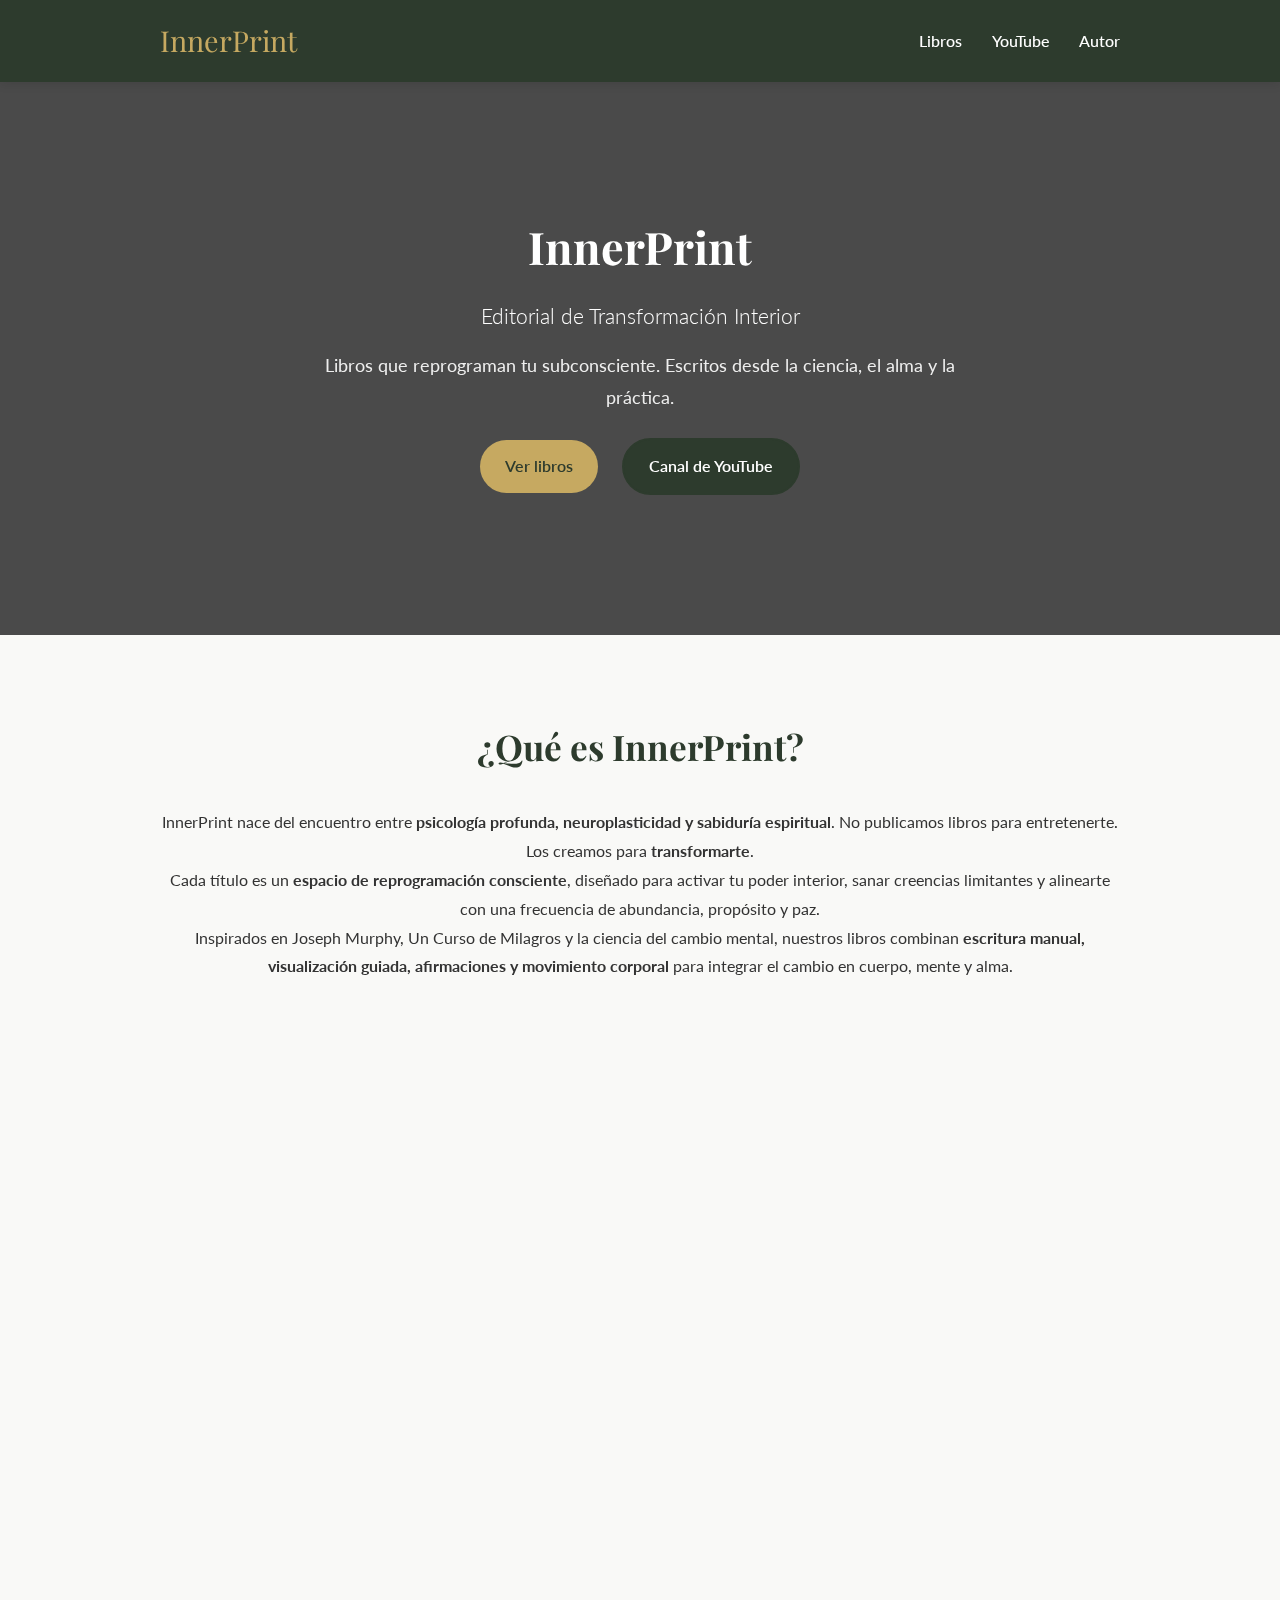
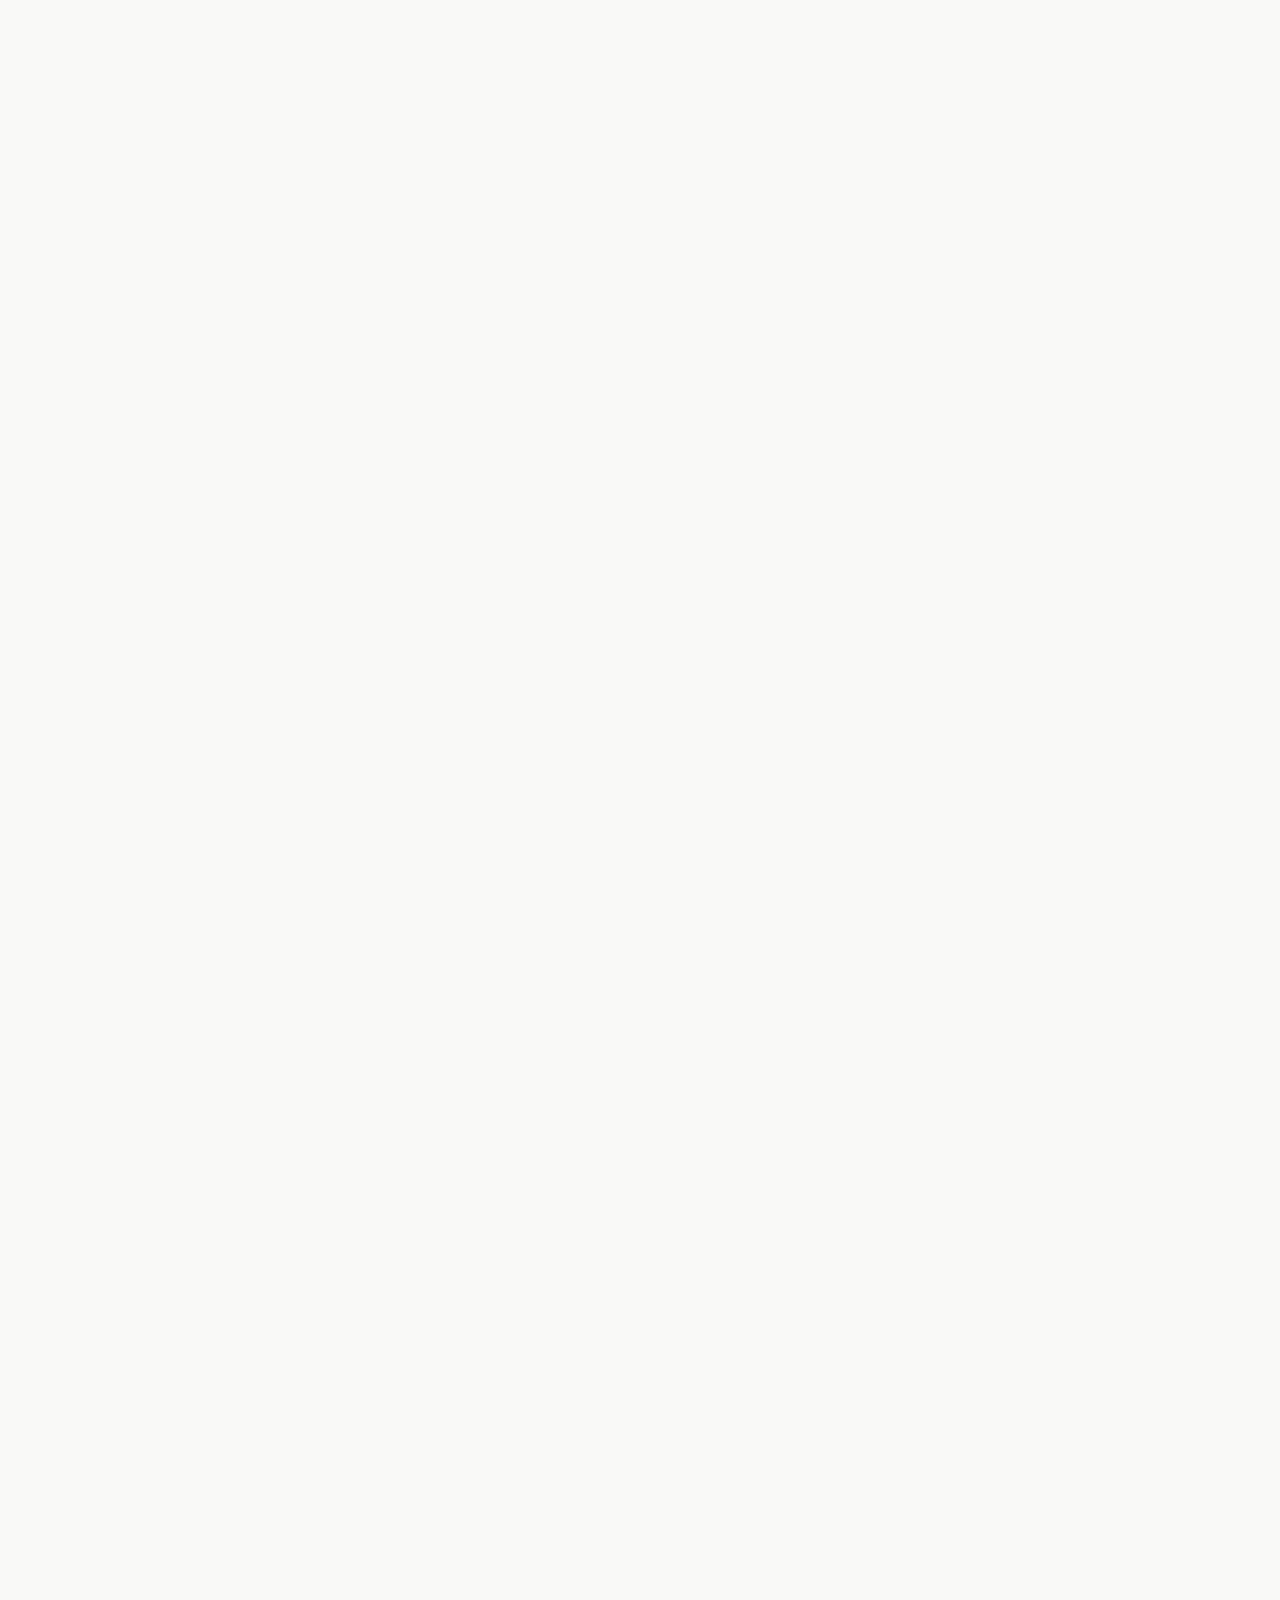
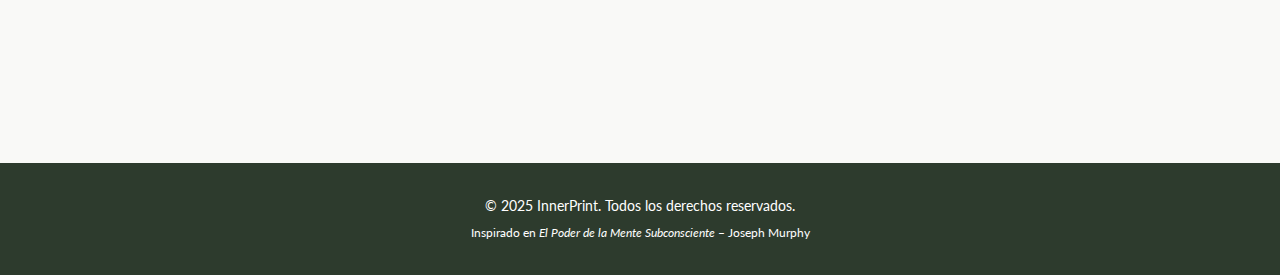
<file: index.html>
<!DOCTYPE html>
<html lang="es">
<head>
  <meta charset="UTF-8" />
  <meta name="viewport" content="width=device-width, initial-scale=1.0"/>
  <title>InnerPrint | Editorial de Transformación Interior</title>
  <meta name="description" content="Libros que reprograman tu subconsciente. Escritos desde la ciencia, el alma y la práctica. Inspirado en Joseph Murphy.">
  <meta name="keywords" content="InnerPrint, reprogramación mental, subconsciente, abundancia, desarrollo personal, Joseph Murphy, libros transformación">
  <meta name="author" content="Lenin F. Calle Altamirano">

  <!-- Open Graph / Social -->
  <meta property="og:title" content="InnerPrint - Editorial de Transformación Interior">
  <meta property="og:description" content="Libros que reprograman tu subconsciente. Escritos desde la ciencia, el alma y la práctica.">
  <meta property="og:image" content="https://verdeinkfernal.github.io/innerprint-editorial/images/portada-riqueza.jpg">
  <meta property="og:url" content="https://verdeinkfernal.github.io/innerprint-editorial/">
  <meta property="og:type" content="website">

  <!-- Favicon -->
  <link rel="icon" type="image/x-icon" href="favicon/favicon.ico">
  <link rel="icon" type="image/png" sizes="32x32" href="favicon/favicon-32x32.png">
  <link rel="icon" type="image/png" sizes="16x16" href="favicon/favicon-16x16.png">
  <link rel="apple-touch-icon" sizes="180x180" href="favicon/apple-touch-icon.png">
  <link rel="android-chrome-192x192" sizes="192x192" href="favicon/android-chrome-192x192.png">
  <link rel="android-chrome-512x512" sizes="512x512" href="favicon/android-chrome-512x512.png">
  <link rel="manifest" href="site.webmanifest">
  <meta name="msapplication-TileColor" content="#2d3b2d">
  <meta name="theme-color" content="#2d3b2d">

  <!-- Fuentes -->
  <link href="https://fonts.googleapis.com/css2?family=Playfair+Display:wght@700&family=Lato:wght@300;400;700&display=swap" rel="stylesheet">

  <!-- Animaciones AOS -->
  <link href="https://unpkg.com/aos@2.3.4/dist/aos.css" rel="stylesheet">

  <!-- Estilos principales -->
  <link rel="stylesheet" href="style.css" />
</head>
<body>

  <!-- Menú de navegación -->
  <nav class="navbar" data-aos="fade-down">
    <div class="container">
      <a href="index.html" class="logo">InnerPrint</a>
      <div class="nav-links">
        <a href="#catalogo">Libros</a>
        <a href="#youtube">YouTube</a>
        <a href="#autor">Autor</a>
      </div>
    </div>
  </nav>

  <!-- Portada -->
  <section class="hero" data-aos="fade-in">
    <div class="container">
      <h1>InnerPrint</h1>
      <p class="subtitle">Editorial de Transformación Interior</p>
      <p class="tagline">
        Libros que reprograman tu subconsciente.  
        Escritos desde la ciencia, el alma y la práctica.
      </p>
      <div class="buttons">
        <a href="#catalogo" class="btn btn-primary">Ver libros</a>
        <a href="https://www.youtube.com/channel/UCARzxLxD08G7SW6APoBVj-w" target="_blank" class="btn btn-secondary">Canal de YouTube</a>
      </div>
    </div>
  </section>

  <!-- Sobre InnerPrint -->
  <section class="section" id="sobre" data-aos="fade-up">
    <div class="container">
      <h2>¿Qué es InnerPrint?</h2>
      <p>
        InnerPrint nace del encuentro entre <strong>psicología profunda, neuroplasticidad y sabiduría espiritual</strong>.  
        No publicamos libros para entretenerte. Los creamos para <strong>transformarte</strong>.
      </p>
      <p>
        Cada título es un <strong>espacio de reprogramación consciente</strong>, diseñado para activar tu poder interior, sanar creencias limitantes y alinearte con una frecuencia de abundancia, propósito y paz.
      </p>
      <p>
        Inspirados en Joseph Murphy, Un Curso de Milagros y la ciencia del cambio mental, nuestros libros combinan <strong>escritura manual, visualización guiada, afirmaciones y movimiento corporal</strong> para integrar el cambio en cuerpo, mente y alma.
      </p>
    </div>
  </section>

  <!-- Catálogo de Libros -->
  <section class="section gray" id="catalogo" data-aos="fade-up">
    <div class="container">
      <h2>Libros de InnerPrint</h2>
      <div class="books-grid">

        <!-- Libro 1 -->
        <div class="book-card">
          <img src="images/portada-riqueza.png" alt="Portada del libro: Reprogramación hacia la Riqueza" class="book-cover">
          <h3>Reprogramación hacia la Riqueza</h3>
          <p class="book-desc">
            Un cuaderno de 21 días para reprogramar tu subconsciente y activar una nueva relación con el dinero.
          </p>
          <div class="book-actions">
            <a href="https://leninferno.gumroad.com/l/R21DRIQUEZA" target="_blank" class="btn-sm">Comprar ahora</a>
            <a href="promocion-riqueza.html" class="btn-sm outline">Más información</a>
          </div>
        </div>

        <!-- Libro 2 (próximo) -->
        <div class="book-card">
          <div class="book-cover placeholder">Próximamente</div>
          <h3>El Propósito que Prospera</h3>
          <p class="book-desc">
            Cómo alinear tu trabajo con tu abundancia interior. (2025)
          </p>
          <a href="#newsletter" class="btn-sm">Recibir avance</a>
        </div>

        <!-- Libro 3 (próximo) -->
        <div class="book-card">
          <div class="book-cover placeholder">Próximamente</div>
          <h3>Diálogos con el Subconsciente</h3>
          <p class="book-desc">
            Cartas para sanar tu relación con el dinero, el miedo y el merecimiento.
          </p>
          <a href="#newsletter" class="btn-sm">Preinscribirse</a>
        </div>

      </div>
    </div>
  </section>

  <!-- YouTube -->
  <section class="section" id="youtube" data-aos="fade-up">
    <div class="container">
      <h2>Canal de YouTube</h2>
      <p>
        Accede a meditaciones guiadas, visualizaciones, afirmaciones binaurales (432Hz / 528Hz) y ejercicios nocturnos de reprogramación.
      </p>
      <p>
        Cada audio está diseñado para acompañar tu práctica diaria y profundizar tu conexión con el subconsciente.
      </p>
      <a href="https://www.youtube.com/channel/UCARzxLxD08G7SW6APoBVj-w" target="_blank" class="btn btn-primary">Ir al canal →</a>
    </div>
  </section>

  <!-- Newsletter -->
  <section class="section gray" id="newsletter" data-aos="fade-up">
    <div class="container">
      <h2>Únete a la Mente de Riqueza</h2>
      <p>
        Recibe capítulos exclusivos, reflexiones semanales y avances de nuevos lanzamientos.
      </p>
      <form action="https://buttondown.email/api/emails/embed-subscribe/innerprint" method="post" target="popupwindow" onsubmit="window.open('https://buttondown.email', 'popupwindow')">
        <input type="email" name="email" placeholder="Tu correo electrónico" required />
        <button type="submit" class="btn btn-primary">Suscribirme</button>
      </form>
    </div>
  </section>

  <!-- Sobre el Autor -->
  <section class="section" id="autor" data-aos="fade-up">
    <div class="container">
      <h2>Lenin F. Calle Altamirano</h2>
      <p>
        Fundador de InnerPrint. Escritor, creador y guía en el arte de la reprogramación subconsciente.
      </p>
      <p>
        Tras años de exploración interior, estudio de la mente y práctica diaria, decidí crear una editorial que no solo enseñe, sino que transforme.
      </p>
      <p>
        Porque la verdadera riqueza no se encuentra. Se <strong>recuerda</strong>.
      </p>
    </div>
  </section>

  <!-- Contacto -->
  <section class="section gray" id="contacto" data-aos="fade-up">
    <div class="container">
      <h2>Contacto</h2>
      <p>
        ¿Tienes una idea, testimonio o deseas colaborar?
      </p>
      <p>
        <a href="mailto:info.innerprint@gmail.com">✉️ info.innerprint@gmail.com</a>
      </p>
    </div>
  </section>

  <!-- Footer -->
  <footer>
    <div class="container">
      <p>&copy; 2025 InnerPrint. Todos los derechos reservados.</p>
      <p><small>Inspirado en <em>El Poder de la Mente Subconsciente</em> – Joseph Murphy</small></p>
    </div>
  </footer>

  <!-- AOS Scroll Animations -->
  <script src="https://unpkg.com/aos@2.3.4/dist/aos.js" defer></script>
  <script defer>
    document.addEventListener("DOMContentLoaded", function () {
      AOS.init({
        duration: 800,
        easing: 'ease-out-quart',
        once: true
      });
    });
  </script>
</body>
</html>
</file>
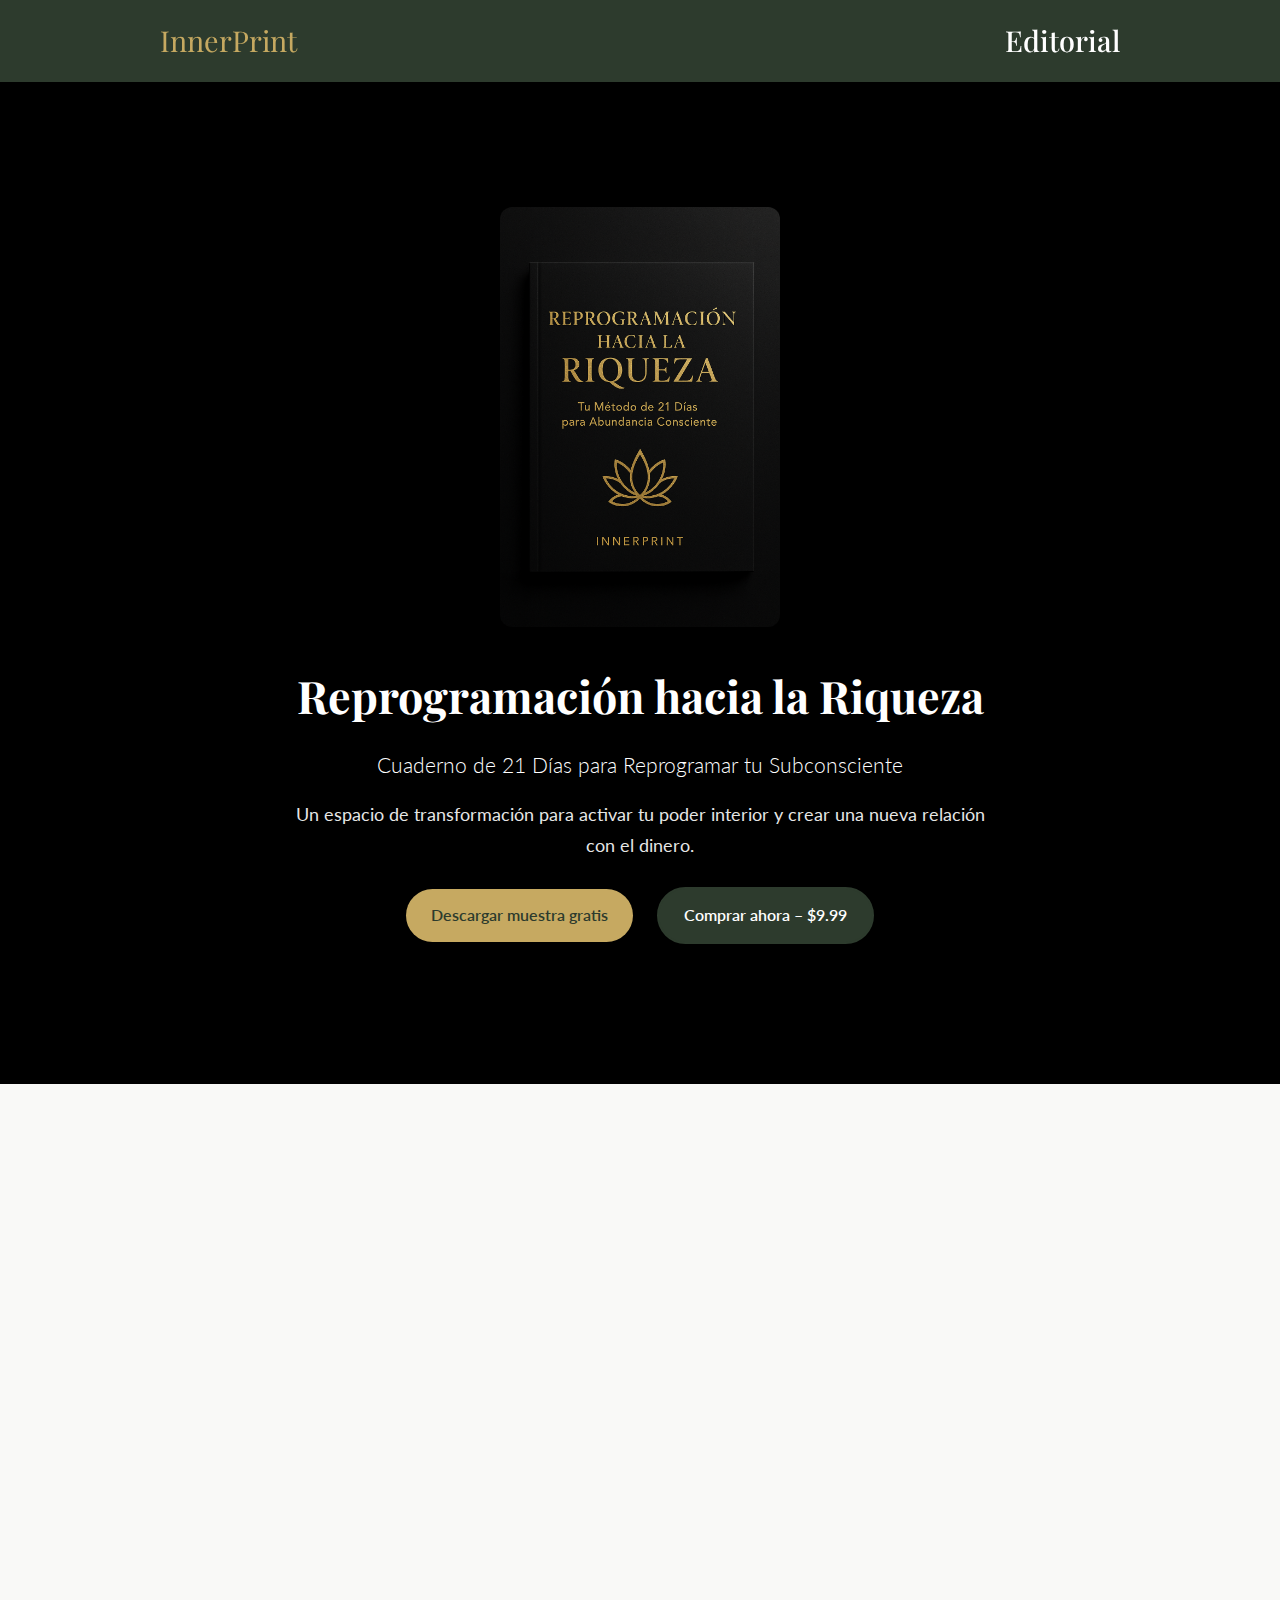
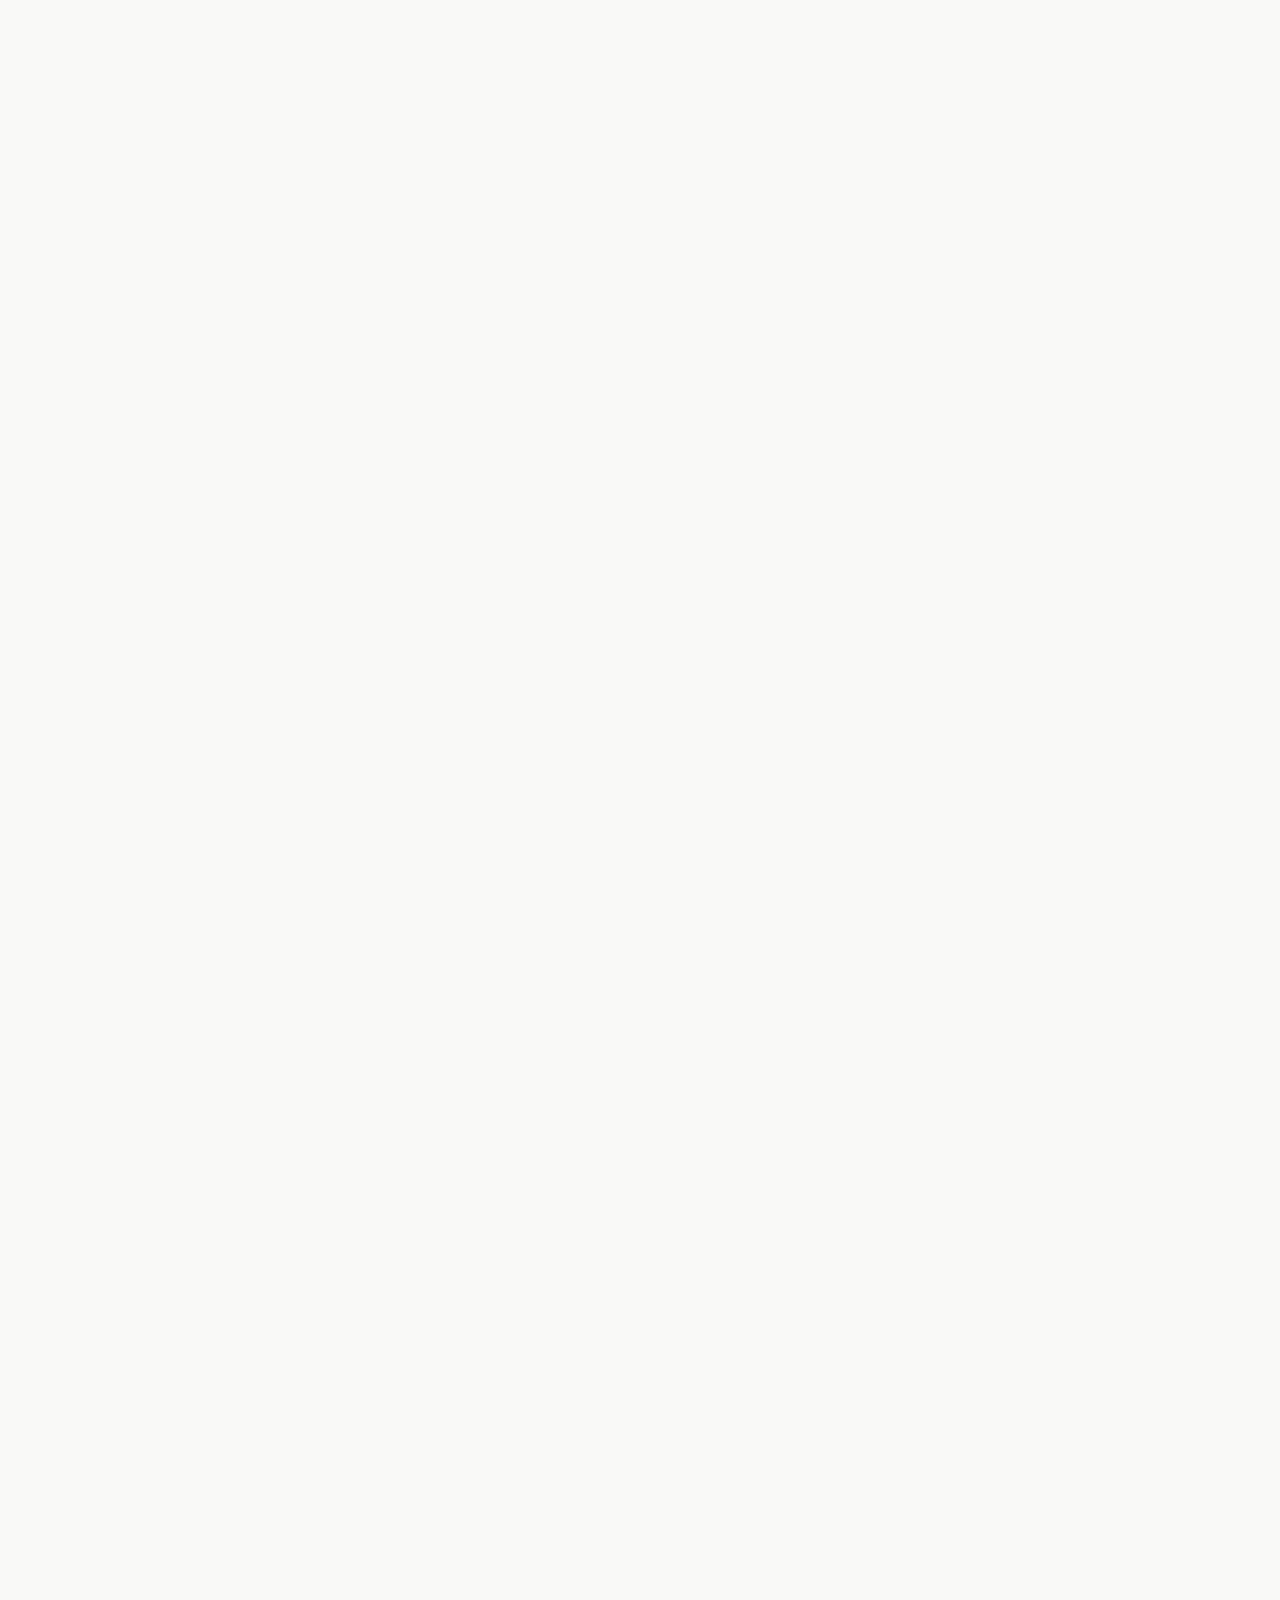
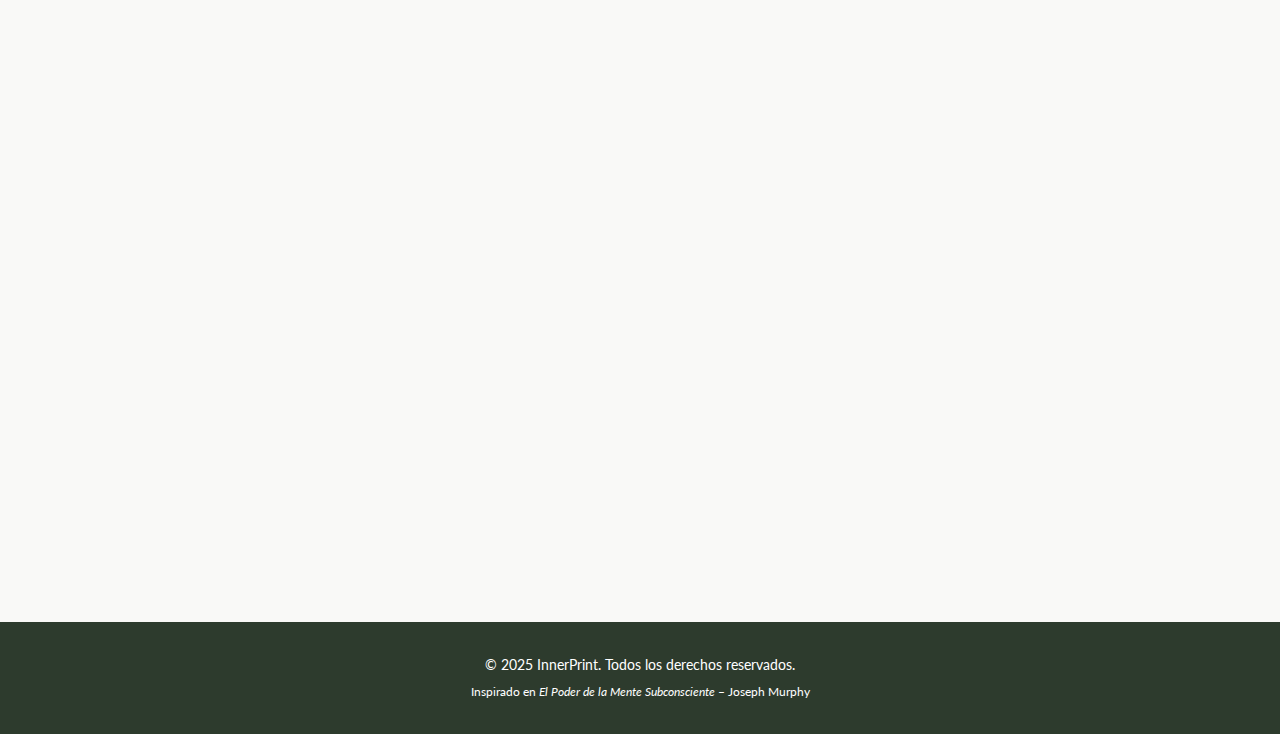
<file: promocion-riqueza.html>
<!DOCTYPE html>
<html lang="es">
<head>
  <meta charset="UTF-8" />
  <meta name="viewport" content="width=device-width, initial-scale=1.0"/>
  <title>Reprogramación hacia la Riqueza | InnerPrint</title>
  <meta name="description" content="Cuaderno de 21 días para reprogramar tu subconsciente y activar una nueva relación con el dinero. Inspirado en Joseph Murphy.">
  <meta name="keywords" content="riqueza, subconsciente, abundancia, desarrollo personal, InnerPrint, Joseph Murphy">
  <meta name="author" content="Lenin F. Calle Altamirano">

  <!-- Open Graph / Social -->
  <meta property="og:title" content="Reprogramación hacia la Riqueza - InnerPrint">
  <meta property="og:description" content="Un cuaderno de 21 días para transformar tu mente y atraer abundancia consciente.">
  <meta property="og:image" content="https://verdeinkfernal.github.io/innerprint-editorial/images/portada-riqueza.png">
  <meta property="og:url" content="https://verdeinkfernal.github.io/innerprint-editorial/promocion-riqueza.html">
  <meta property="og:type" content="website">

  <!-- Favicon -->
  <link rel="icon" type="image/x-icon" href="favicon/favicon.ico">
  <link rel="icon" type="image/png" sizes="32x32" href="favicon/favicon-32x32.png">
  <link rel="icon" type="image/png" sizes="16x16" href="favicon/favicon-16x16.png">
  <link rel="apple-touch-icon" sizes="180x180" href="favicon/apple-touch-icon.png">
  <link rel="android-chrome-192x192" sizes="192x192" href="favicon/android-chrome-192x192.png">
  <link rel="android-chrome-512x512" sizes="512x512" href="favicon/android-chrome-512x512.png">
  <link rel="manifest" href="site.webmanifest">
  <meta name="msapplication-TileColor" content="#2d3b2d">
  <meta name="theme-color" content="#2d3b2d">

  <!-- Fuentes -->
  <link href="https://fonts.googleapis.com/css2?family=Playfair+Display:wght@700&family=Lato:wght@300;400;700&display=swap" rel="stylesheet">

  <!-- Animaciones AOS -->
  <link href="https://unpkg.com/aos@2.3.4/dist/aos.css" rel="stylesheet">

  <!-- Estilos principales -->
  <link rel="stylesheet" href="style.css" />
</head>
<body>

  <!-- Menú de navegación -->
  <nav class="navbar" data-aos="fade-down">
    <div class="container">
      <a href="index.html" class="logo">InnerPrint</a>
      <div class="nav-links">
        <a href="index.html"class="logo">Editorial</a>
      </div>
    </div>
  </nav>

  <!-- Portada específica para el libro -->
  <section class="hero-rico" data-aos="fade-in">
    <div class="container">
      <img src="images/portada-riqueza.png" alt="Portada del libro: Reprogramación hacia la Riqueza" class="book-cover" style="max-width: 280px; height: auto; border-radius: 12px; box-shadow: 0 10px 30px rgba(0,0,0,0.15); margin-bottom: 20px;">
      <h1>Reprogramación hacia la Riqueza</h1>
      <p class="subtitle">Cuaderno de 21 Días para Reprogramar tu Subconsciente</p>
      <p class="tagline">
        Un espacio de transformación para activar tu poder interior y crear una nueva relación con el dinero.
      </p>
      <div class="buttons">
        <a href="#descarga" class="btn btn-primary">Descargar muestra gratis</a>
        <a href="https://leninferno.gumroad.com/l/R21DRIQUEZA" target="_blank" class="btn btn-secondary">Comprar ahora – $9.99</a>
      </div>
    </div>
  </section>

  <!-- Bienvenida del libro -->
  <section class="section" data-aos="fade-up">
    <div class="container">
      <h2>Un viaje de transformación interior</h2>
      <p>
        Este no es un cuaderno más. Es un <strong>espacio de transformación</strong>, diseñado para ayudarte a activar tu poder interior, fortalecer tus creencias positivas respecto del dinero, y conectar con una versión de ti más próspera, enfocada y creativa.
      </p>
      <p>
        Inspirado en <em>El Poder de la Mente Subconsciente</em> de Joseph Murphy, este proceso combina <strong>escritura manual, visualización guiada, afirmaciones poderosas y una sección de integración corporal</strong>.
      </p>
      <p>
        Si lo completas con dedicación, descubrirás que la riqueza no es algo que se persigue: es algo que se <strong>activa desde dentro</strong>.
      </p>
    </div>
  </section>

  <!-- Beneficios -->
  <section class="section gray" data-aos="fade-up">
    <div class="container">
      <h2>¿Qué lograrás con este cuaderno?</h2>
      <div class="benefits">
        <div class="benefit-card">
          <h4>🧠 Reprograma tu subconsciente</h4>
          <p>Cambia creencias limitantes sobre el dinero y activa nuevas programaciones de abundancia.</p>
        </div>
        <div class="benefit-card">
          <h4>✍️ Escritura transformadora</h4>
          <p>La escritura manual fortalece la conexión mente-cuerpo y graba profundamente tus nuevas creencias.</p>
        </div>
        <div class="benefit-card">
          <h4>🌀 Enfoque VAK</h4>
          <p>Visual, Auditivo, Kinestésico: aprende y transformas por los tres canales del ser.</p>
        </div>
        <div class="benefit-card"> 
          <h4>🌙 Ejercicios nocturnos</h4>
          <p>Reprograma tu mente justo antes de dormir, cuando tu subconsciente está más receptivo.</p>
        </div>
      </div>
    </div>
  </section>

  <!-- YouTube -->
  <section class="section" data-aos="fade-up">
    <div class="container">
      <h2>Canal de YouTube</h2>
      <p>
        Este cuaderno se complementa con <strong>meditaciones guiadas, afirmaciones binaurales (432Hz / 528Hz) y visualizaciones</strong> que puedes encontrar en el canal de InnerPrint.
      </p>
      <p>
        Usa audífonos para profundizar tu práctica y crear una experiencia más inmersiva.
      </p>
      <a href="https://www.youtube.com/channel/UCARzxLxD08G7SW6APoBVj-w" target="_blank" class="btn btn-primary">Ir al canal de YouTube →</a>
    </div>
  </section>

  <!-- Glosario -->
  <section class="section gray" data-aos="fade-up">
    <div class="container">
      <h2>Basado en principios profundos</h2>
      <p>
        Este cuaderno integra conceptos clave como:
      </p>
      <ul style="max-width: 600px; margin: 20px auto; text-align: left; line-height: 1.8;">
        <li><strong>Neuroplasticidad:</strong> Tu cerebro puede cambiar con práctica constante.</li>
        <li><strong>Reprogramación mental:</strong> Reemplaza lo viejo con lo nuevo, con emoción.</li>
        <li><strong>Coherencia VAK:</strong> Visual, Auditivo, Kinestésico para integrar el cambio.</li>
        <li><strong>Gratitud anticipada:</strong> Agradece lo que aún no ves, como si ya fuera real.</li>
      </ul>
      <p><em>Consulta el Glosario de Términos incluido en el libro para profundizar.</em></p>
    </div>
  </section>

  <!-- Testimonios -->
  <section class="section" data-aos="fade-up">
    <div class="container">
      <h2>Lo que dicen quienes lo han vivido</h2>
      <div class="testimonials">
        <p>
          “Este cuaderno me ayudó a sanar mi relación con el dinero. No solo cambié mis pensamientos, sino mi forma de actuar.”
          <br><strong>— María, Perú</strong>
        </p>
        <p>
          “La integración corporal fue reveladora. Sentí el cambio en mi cuerpo, no solo en mi mente.”
          <br><strong>— Carlos, México</strong>
        </p>
      </div>
    </div>
  </section>

  <!-- Descarga y Compra -->
  <section class="section gray" id="descarga" data-aos="fade-up">
    <div class="container">
      <h2>¿Listo para comenzar?</h2>
      <p>
        Suscríbete y recibe el <strong>Capítulo 1 gratis</strong>, junto con una afirmación diaria de riqueza.
      </p>
      <form action="https://buttondown.email/api/emails/embed-subscribe/innerprint" method="post" target="popupwindow" onsubmit="window.open('https://buttondown.email', 'popupwindow')">
        <input type="email" name="email" placeholder="Tu correo electrónico" required />
        <button type="submit" class="btn btn-primary">Recibir muestra gratis</button>
      </form>
      <p style="margin-top: 20px;">
        <a href="https://leninferno.gumroad.com/l/R21DRIQUEZA" target="_blank" class="btn btn-secondary">Comprar ahora – $9.99</a>
      </p>
    </div>
  </section>

  <!-- Footer -->
  <footer>
    <div class="container">
      <p>&copy; 2025 InnerPrint. Todos los derechos reservados.</p>
      <p><small>Inspirado en <em>El Poder de la Mente Subconsciente</em> – Joseph Murphy</small></p>
    </div>
  </footer>

  <!-- AOS Scroll Animations -->
  <script src="https://unpkg.com/aos@2.3.4/dist/aos.js" defer></script>
  <script defer>
    document.addEventListener("DOMContentLoaded", function () {
      AOS.init({
        duration: 800,
        easing: 'ease-out-quart',
        once: true
      });
    });
  </script>
</body>
</html>
</file>
<file: style.css>
/* ==================== */
/* 1. RESET BÁSICO */
/* ==================== */
* {
  margin: 0;
  padding: 0;
  box-sizing: border-box;
}

/* ==================== */
/* 2. TIPOGRAFÍA Y CUERPO */
/* ==================== */
body {
  font-family: 'Lato', sans-serif;
  background: #F9F9F7;
  color: #333;
  line-height: 1.8;
  scroll-behavior: smooth;
}

/* ==================== */
/* 3. CONTENEDOR GENERAL */
/* ==================== */
.container {
  max-width: 1000px;
  margin: 0 auto;
  padding: 0 20px;
}

/* ==================== */
/* 4. MENÚ DE NAVEGACIÓN */
/* ==================== */
.navbar {
  background: #2D3B2D;
  color: white;
  padding: 15px 0;
  position: sticky;
  top: 0;
  z-index: 1000;
  box-shadow: 0 2px 10px rgba(0, 0, 0, 0.1);
}

.navbar .container {
  display: flex;
  justify-content: space-between;
  align-items: center;
}

.logo {
  font-family: 'Playfair Display', serif;
  font-size: 1.8rem;
  color: #C6A961;
  text-decoration: none;
}

.nav-links {
  display: flex;
  gap: 30px;
}

.nav-links a {
  color: white;
  text-decoration: none;
  font-weight: 500;
  transition: color 0.3s ease;
}

.nav-links a:hover {
  color: #C6A961;
}

/* ==================== */
/* 5. HERO SECTIONS */
/* ==================== */
.hero,
.hero-rico {
  background-size: cover;
  background-position: center;
  color: white;
  text-align: center;
  padding: 140px 20px;
  margin-top: -15px;
}

.hero {
  background: linear-gradient(rgba(0, 0, 0, 0.7), rgba(0, 0, 0, 0.7)),
              url('https://images.unsplash.com/photo-1518655048521-f130df041f66?ixlib=rb-1.2.1&auto=format&fit=crop&w=3000&q=80');
  background-size: cover;
  background-position: center;
  color: white;
  text-align: center;
  padding: 140px 20px;
  margin-top: -15px;
}

.hero-rico {
  background: linear-gradient(rgba(0, 0, 0, 0.7), rgba(0, 0, 0, 0.7)),
              url('https://images.unsplash.com/photo-1450101499163-c8848c66ca85?ixlib=rb-1.2.1&auto=format&fit=crop&w=1350&q=80');
  background-size: cover;           /* Asegura que la imagen cubra todo el contenedor */
  background-position: center;      /* Centra la imagen */
  background-repeat: no-repeat;     /* 🔴 Evita que se repita */
  background-attachment: fixed;     /* ✅ Hace que el fondo se "fije" al hacer scroll (opcional, pero muy bonito) */
  background-color: #000;           /* Negro de respaldo por si la imagen no carga */
  color: white;
  text-align: center;
  padding: 140px 20px;
}

.hero h1,
.hero-rico h1 {
  font-family: 'Playfair Display', serif;
  font-size: 2.8rem;
  margin-bottom: 10px;
}

.hero .subtitle,
.hero-rico .subtitle {
  font-size: 1.3rem;
  font-weight: 300;
  margin-bottom: 15px;
}

.hero .tagline,
.hero-rico .tagline {
  max-width: 700px;
  margin: 0 auto 25px;
  font-size: 1.1rem;
  opacity: 0.9;
}

/* ==================== */
/* 6. BOTONES */
/* ==================== */
.btn,
.btn-primary,
.btn-secondary,
.btn-sm {
  display: inline-block;
  text-decoration: none;
  font-weight: 600;
  border-radius: 30px;
  transition: all 0.3s ease;
}

.btn,
.btn-primary,
.btn-secondary {
  padding: 12px 25px;
  margin: 0 10px;
}

.btn-primary {
  background: #C6A961;
  color: #2D3B2D;
}

.btn-primary:hover {
  background: #E8E0D5;
  transform: translateY(-3px);
  box-shadow: 0 5px 15px rgba(0, 0, 0, 0.2);
}

.btn-secondary {
  background: #2D3B2D;
  color: white;
  border: 2px solid #2D3B2D;
}

.btn-secondary:hover {
  background: white;
  color: #2D3B2D;
  transform: translateY(-3px);
}

/* Botones pequeños (para cards) */
.btn-sm {
  padding: 8px 16px;
  margin: 5px;
  font-size: 0.9rem;
  background: #C6A961;
  color: #2D3B2D;
}

.btn-sm:hover {
  background: #E8E0D5;
}

.btn-sm.outline {
  background: transparent;
  border: 1px solid #C6A961;
  color: #C6A961;
}

.btn-sm.outline:hover {
  background: #C6A961;
  color: #2D3B2D;
}

/* ==================== */
/* 7. SECCIONES GENERALES */
/* ==================== */
.section {
  padding: 80px 0;
  text-align: center;
}

.section h2 {
  font-family: 'Playfair Display', serif;
  font-size: 2.2rem;
  color: #2D3B2D;
  margin-bottom: 30px;
}

.gray {
  background: #E8E0D5;
}

/* ==================== */
/* 8. BENEFICIOS / TARJETAS */
/* ==================== */
.benefits {
  display: grid;
  grid-template-columns: repeat(4, 1fr);
  gap: 25px;
  margin: 40px auto;
  max-width: 1000px;
}

.benefit-card {
  background: white;
  padding: 25px;
  border-radius: 12px;
  box-shadow: 0 5px 15px rgba(0, 0, 0, 0.08);
  text-align: left;
  transition: transform 0.3s ease;
}

.benefit-card:hover {
  transform: translateY(-5px);
}

.benefit-card h4 {
  color: #2D3B2D;
  margin-bottom: 10px;
  font-family: 'Playfair Display', serif;
  font-size: 1.3rem;
}

/* Responsive: 1 columna en móvil, 2 en tablet */
@media (max-width: 768px) {
  .benefits {
    grid-template-columns: 1fr;
    max-width: 500px;
  }
}

@media (min-width: 769px) and (max-width: 1024px) {
  .benefits {
    grid-template-columns: repeat(2, 1fr);
    max-width: 700px;
  }
}

/* ==================== */
/* 9. TESTIMONIOS */
/* ==================== */
.testimonials {
  max-width: 700px;
  margin: 50px auto;
  font-style: italic;
  color: #555;
  line-height: 1.8;
}

.testimonials strong {
  color: #2D3B2D;
}

/* ==================== */
/* 10. CATÁLOGO DE LIBROS */
/* ==================== */
.books-grid {
  display: grid;
  grid-template-columns: repeat(auto-fit, minmax(280px, 1fr));
  gap: 30px;
  margin-top: 40px;
}

.book-card {
  background: white;
  border-radius: 12px;
  overflow: hidden;
  box-shadow: 0 5px 15px rgba(0, 0, 0, 0.1);
  transition: transform 0.3s ease;
}

.book-card:hover {
  transform: translateY(-10px);
}

.book-cover {
  width: 100%;
  height: 300px;
  object-fit: cover;
}

.book-cover.placeholder {
  height: 300px;
  background: #2D3B2D;
  color: white;
  display: flex;
  align-items: center;
  justify-content: center;
  font-style: italic;
}

.book-card h3 {
  margin: 15px 15px 10px;
  font-family: 'Playfair Display', serif;
  color: #2D3B2D;
}

.book-desc {
  font-size: 0.95rem;
  color: #666;
  padding: 0 15px;
  margin-bottom: 15px;
}

.book-actions {
  padding: 0 15px 15px;
}

/* ==================== */
/* 11. FORMULARIO */
/* ==================== */
form {
  max-width: 500px;
  margin: 25px auto;
  display: flex;
  flex-wrap: wrap;
  gap: 10px;
  justify-content: center;
}

form input {
  flex: 1;
  min-width: 250px;
  padding: 12px 15px;
  border: 1px solid #ddd;
  border-radius: 8px;
  font-size: 1rem;
}

form button,
#descarga button {
  padding: 12px 20px;
  border: none;
  border-radius: 8px;
  background: #C6A961;
  color: #2D3B2D;
  font-weight: 600;
  cursor: pointer;
  transition: background 0.3s;
}

form button:hover,
#descarga button:hover {
  background: #E8E0D5;
}

/* ==================== */
/* 12. FOOTER */
/* ==================== */
footer {
  text-align: center;
  padding: 30px 0;
  background: #2D3B2D;
  color: white;
  font-size: 0.9rem;
}

/* ==================== */
/* 13. RESPONSIVE */
/* ==================== */
@media (max-width: 768px) {
  .hero h1,
  .hero-rico h1 {
    font-size: 2.2rem;
  }

  .hero .subtitle,
  .hero-rico .subtitle {
    font-size: 1.1rem;
  }

  .hero .buttons,
  .hero-rico .buttons {
    flex-direction: column;
    align-items: center;
    gap: 10px;
  }

  .hero .buttons .btn,
  .hero-rico .buttons .btn {
    width: 100%;
    max-width: 300px;
  }

  .nav-links {
    gap: 15px;
    font-size: 0.9rem;
  }

  .section {
    padding: 60px 0;
  }
}
</file>
